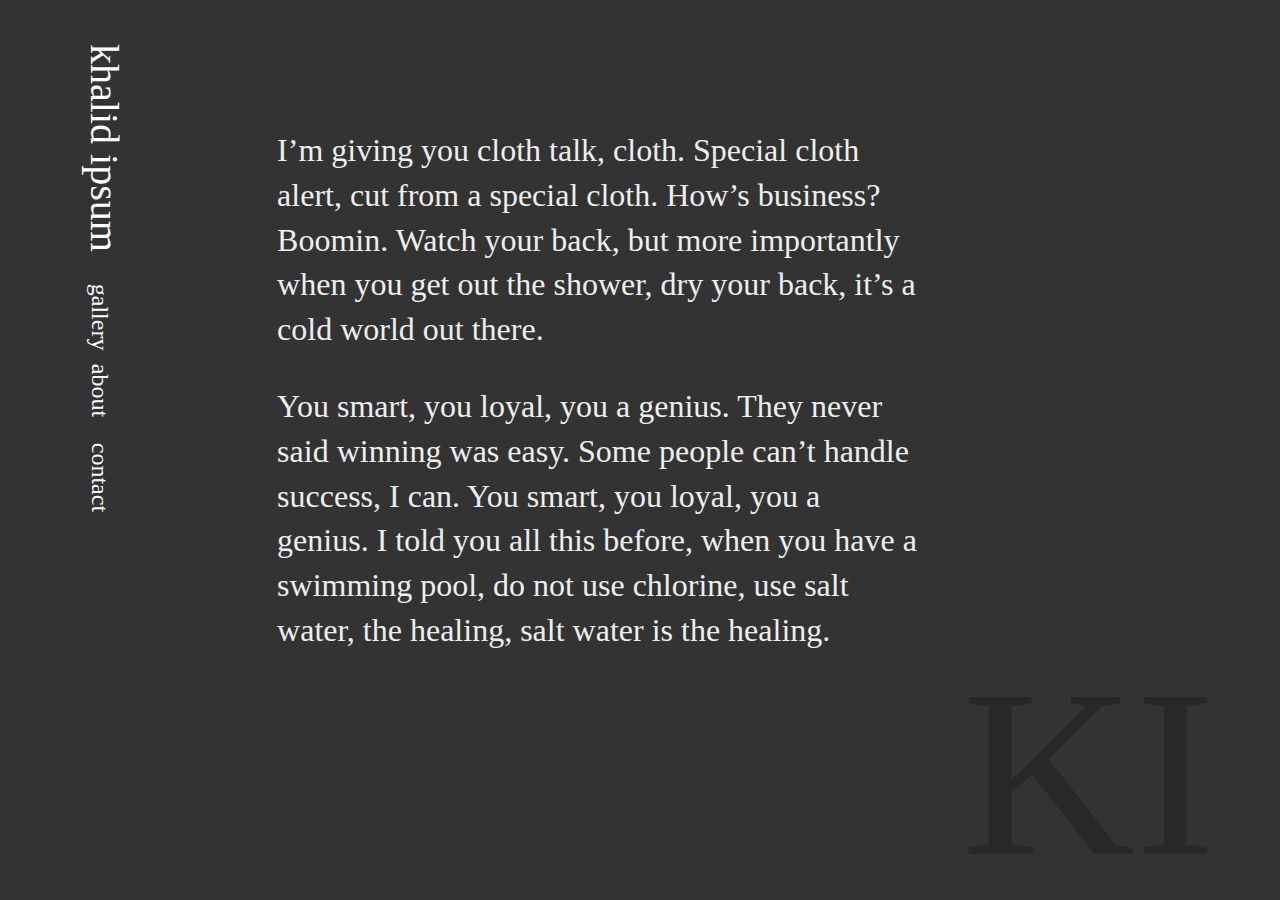
<file: two-paragraph-front-page/index.html>
<!doctype html>
<html>
  <head>
    <link rel="stylesheet" href="style.css"
  </head>
  <body>
    <section class="page-container">
      <div class="title">
        <a href="index.html"><h1>khalid ipsum</h1></a>
        <ul>
          <li><a href="#">gallery</a></li>
          <li><a href="#">about</a></li>
          <li><a href="#">contact</a></li>
        </ul>
      </div>
      <div class="paragraph-container">
        <p>I’m giving you cloth talk, cloth. Special cloth alert, cut from a special cloth. How’s business? Boomin. Watch your back, but more importantly when you get out the shower, dry your back, it’s a cold world out there.</p>
        <p>You smart, you loyal, you a genius. They never said winning was easy. Some people can’t handle success, I can. You smart, you loyal, you a genius. I told you all this before, when you have a swimming pool, do not use chlorine, use salt water, the healing, salt water is the healing. </p>
      </div>
      <div class="initials">
        <p>KI</p>
      </div>
    </section>
  </body>
</html>
</file>
<file: two-paragraph-front-page/style.css>
/* http://meyerweb.com/eric/tools/css/reset/
   v2.0 | 20110126
   License: none (public domain)
*/

html, body, div, span, applet, object, iframe,
h1, h2, h3, h4, h5, h6, p, blockquote, pre,
a, abbr, acronym, address, big, cite, code,
del, dfn, em, img, ins, kbd, q, s, samp,
small, strike, strong, sub, sup, tt, var,
b, u, i, center,
dl, dt, dd, ol, ul, li,
fieldset, form, label, legend,
table, caption, tbody, tfoot, thead, tr, th, td,
article, aside, canvas, details, embed,
figure, figcaption, footer, header, hgroup,
menu, nav, output, ruby, section, summary,
time, mark, audio, video {
	margin: 0;
	padding: 0;
	border: 0;
	font-size: 100%;
	font: inherit;
	vertical-align: baseline;
}
/* HTML5 display-role reset for older browsers */
article, aside, details, figcaption, figure,
footer, header, hgroup, menu, nav, section {
	display: block;
}
body {
	line-height: 1;
}
ol, ul {
	list-style: none;
}
blockquote, q {
	quotes: none;
}
blockquote:before, blockquote:after,
q:before, q:after {
	content: '';
	content: none;
}
table {
	border-collapse: collapse;
	border-spacing: 0;
}
/*END OF CSS RESET*/
html, body {
  background: #333;
}
.page-container {
  background: #333;
  color: #EEE;
	height: 100vh;
	/*margin-top: -10%;*/
	overflow: auto;

}
.title {
	float: left;
  font-size: 2.5em;
	margin-top: 10%;
}
.title h1 {
	float: left;
	/* Safari */
  -webkit-transform: rotate(90deg);

  /* Firefox */
  -moz-transform: rotate(90deg);

  /* IE */
  -ms-transform: rotate(90deg);

  /* Opera */
  -o-transform: rotate(90deg);

  /* Internet Explorer */
  filter: progid:DXImageTransform.Microsoft.BasicImage(rotation=3);
}
.title ul {
	float: left;
	padding-left: 24%;
	padding-top: 30%;

}

.title li {
	/*border: 1px solid orange;*/
	font-size: .60em;
	padding: 40%;
	/*float: left;*/
	/* Safari */
  -webkit-transform: rotate(90deg);

  /* Firefox */
  -moz-transform: rotate(90deg);

  /* IE */
  -ms-transform: rotate(90deg);

  /* Opera */
  -o-transform: rotate(90deg);

  /* Internet Explorer */
  filter: progid:DXImageTransform.Microsoft.BasicImage(rotation=3);

}
a {
	color: #fff;
	text-decoration: none;
}
.paragraph-container {

	float: left;
  font-size: 2em;
  line-height: 1.4;
  width: 50vw;
	margin-top: 10%;
	/*margin-top: -20%;
	margin-left: 20%;*/
	/*margin: auto 0  0 20%;*/
  /*padding: 5% 10% 0 10%;*/
}
.paragraph-container p:nth-child(2) {
  margin-top: 5%;
}
.initials {
	border: 1px solid #333;
	clear: both;
  color: #282828;
  font-size: 15em;
	padding-top: -20%;
  margin-right: 5%;
  text-align: right;
}
.initials p {
	margin-top: -5%;
}
</file>
